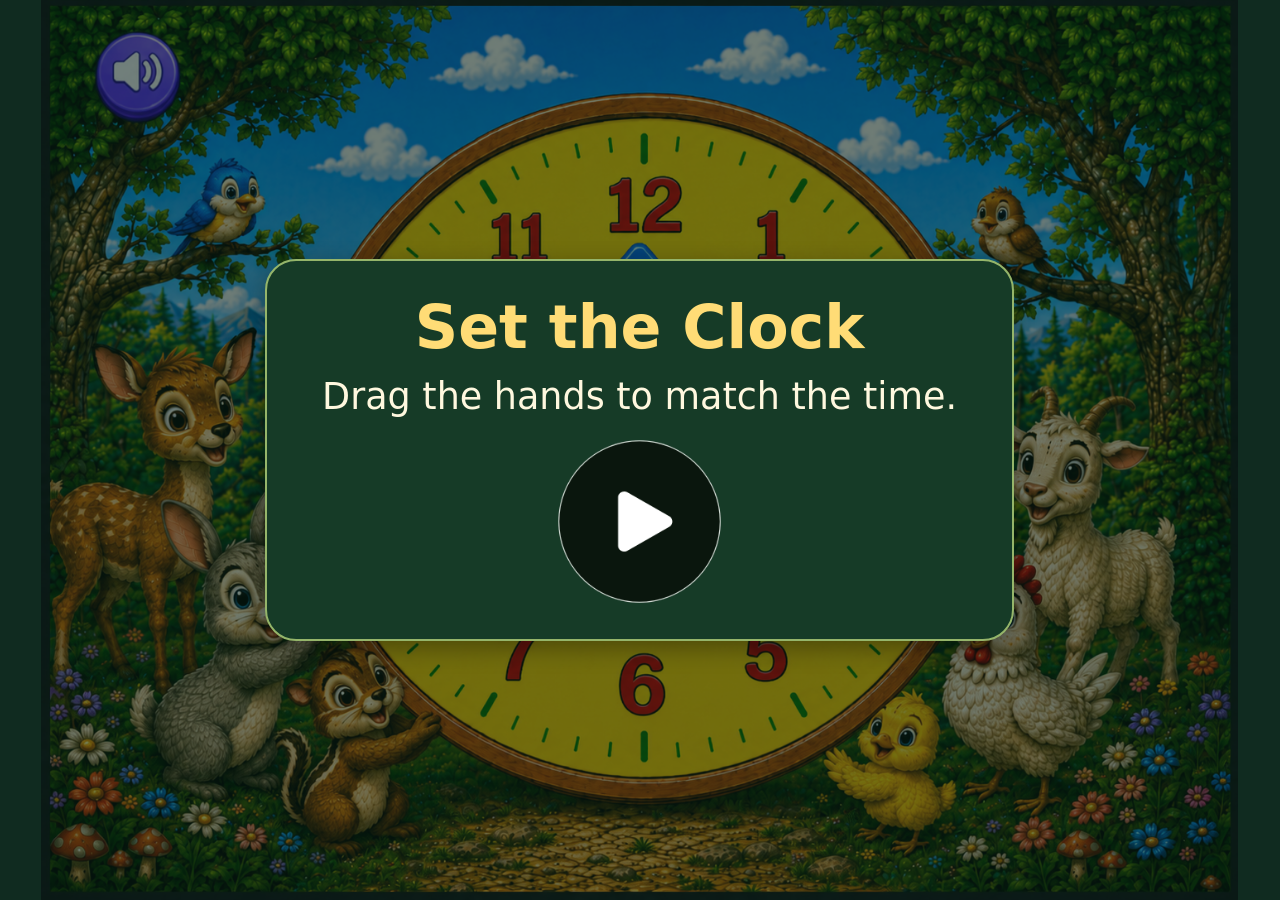
<file: index.html>
<!doctype html>
<html lang="en">
<head>
  <meta charset="utf-8">
  <meta name="viewport" content="width=device-width, initial-scale=1">
  <title>Set the Clock</title>
  <link rel="icon" href="start.png" type="image/png">
  <link rel="stylesheet" href="game.css">
  <script defer src="clock-game-assets/seven-segment.js"></script>
  <script defer src="game.js"></script>
</head>
<body>
  <main class="stage" aria-label="Set the Clock game">
    <img class="scene" src="clock-game-assets/background-with-empty-display.png" alt="" draggable="false">

    <svg id="clock-face" class="clock-face" viewBox="0 0 1446 1087" role="img" aria-label="Analog clock">
      <defs>
        <mask id="readout-mask" maskUnits="userSpaceOnUse" x="0" y="0" width="1446" height="1087">
          <rect width="1446" height="1087" fill="white" />
          <rect x="609" y="656" width="229" height="85" rx="18" fill="#303030" />
        </mask>
      </defs>
      <g mask="url(#readout-mask)">
        <g transform="translate(724 550)">
          <g id="minute-hand" transform="rotate(0)">
            <image href="clock-game-assets/minute-hand-upright.png" x="-150" y="-270" width="300" height="300" />
            <path class="hand-hit" data-hand="minute" d="M 0 -109 V -215" />
          </g>
          <g id="hour-hand" transform="rotate(120)">
            <image href="clock-game-assets/hour-hand-upright.png" x="-150" y="-270" width="300" height="300" />
            <path class="hand-hit" data-hand="hour" d="M 0 -109 V -156" />
          </g>
          <image href="clock-game-assets/center-pivot.png" x="-52" y="-52" width="104" height="104" />
        </g>
      </g>
    </svg>

    <div id="target-time" class="target-time" aria-live="polite"></div>
    <button id="sound-button" class="sound-button" type="button" aria-label="Mute sound" aria-pressed="false" disabled>
      <img src="clock-game-assets/sound-off-icon.svg" alt="" draggable="false">
    </button>
    <div id="round-hud" class="round-hud" hidden>
      <div class="round-progress">
        <span id="round-label"></span>
        <progress id="round-progress" max="10" value="0" aria-label="Rounds completed"></progress>
      </div>
      <p id="round-status" class="round-status" role="status"></p>
      <span id="game-timer" class="game-timer" role="timer" aria-label="Solving time">0:00</span>
    </div>

    <section id="play-screen" class="play-screen" aria-labelledby="screen-title">
      <div class="play-card">
        <h1 id="screen-title">Set the Clock</h1>
        <p id="screen-message">Drag the hands to match the time.</p>
        <button id="play-button" class="play-button" type="button" aria-label="Play">
          <img src="start.png" width="500" height="500" alt="" draggable="false">
        </button>
      </div>
    </section>
  </main>
</body>
</html>
</file>
<file: game.css>
:root {
  color-scheme: dark;
  background: #102b20;
  color: #fff8df;
  font-family: "Trebuchet MS", system-ui, sans-serif;
}

body {
  display: grid;
  min-height: 100vh;
  min-height: 100dvh;
  margin: 0;
  place-items: center;
  overflow: hidden;
}

[hidden] {
  display: none !important;
}

.stage {
  position: relative;
  width: min(100vw, 133.02668vh);
  width: min(100vw, 133.02668dvh);
  aspect-ratio: 1446 / 1087;
  container-type: inline-size;
  overflow: hidden;
  user-select: none;
}

.scene, .clock-face, .play-screen {
  position: absolute;
  inset: 0;
  width: 100%;
  height: 100%;
}

.scene, .clock-face, .target-time {
  pointer-events: none;
}

.clock-face {
  touch-action: none;
}

.hand-hit {
  fill: none;
  stroke: transparent;
  stroke-linecap: round;
  stroke-width: 110;
  touch-action: none;
}

.clock-face.is-interactive .hand-hit {
  pointer-events: stroke;
  cursor: grab;
}

.clock-face.is-dragging .hand-hit {
  cursor: grabbing;
}

.target-time {
  position: absolute;
  left: 42.45%;
  top: 60.9%;
  width: 15.24%;
  height: 6.9%;
  overflow: hidden;
}

button {
  padding: 0;
  border: 0;
  cursor: pointer;
  touch-action: manipulation;
}

button:focus-visible {
  outline: 3px solid #fff8df;
  outline-offset: 3px;
}

.sound-button {
  position: absolute;
  left: 3.7344%;
  top: 2.8519%;
  width: 8.2988%;
  aspect-ratio: 1;
  border-radius: 50%;
  background: transparent;
}

.sound-button:disabled {
  pointer-events: none;
}

.sound-button img {
  position: relative;
  display: none;
  width: 100%;
  height: 100%;
}

.sound-button[aria-pressed="true"]::before {
  position: absolute;
  inset: 17% 14% 19% 18%;
  border-radius: 50%;
  background: linear-gradient(#764aff, #471ee2);
  content: "";
}

.sound-button[aria-pressed="true"] img {
  display: block;
}

.round-hud {
  position: absolute;
  bottom: 2%;
  left: 50%;
  display: grid;
  grid-template-columns: auto 6.3em auto;
  align-items: center;
  gap: .6em;
  transform: translateX(-50%);
  padding: .35em .75em;
  border: 1px solid #68865d;
  border-radius: 999px;
  background: #122c20;
  color: #fff8df;
  font-size: 16px;
  font-size: clamp(12px, 2.35cqw, 29px);
  font-weight: 700;
  white-space: nowrap;
  pointer-events: none;
}

.round-progress {
  display: grid;
  gap: .18em;
  line-height: 1.1;
}

.round-progress progress {
  display: block;
  width: 100%;
  height: .2em;
  appearance: none;
  overflow: hidden;
  border: 0;
  border-radius: 999px;
  background: #3a5844;
  color: #f8d478;
}

.round-progress progress::-webkit-progress-bar { background: #3a5844; }
.round-progress progress::-webkit-progress-value { background: #f8d478; }
.round-progress progress::-moz-progress-bar { background: #f8d478; }

.round-status {
  margin: 0;
  padding: .24em 0;
  border-radius: 999px;
  color: #e6efcc;
  text-align: center;
}

.round-status.is-correct {
  background: #24612b;
  color: #fff8df;
}

.game-timer {
  min-width: 4ch;
  padding-inline-start: .6em;
  border-inline-start: 1px solid #68865d;
  color: #ffdc76;
  font-variant-numeric: tabular-nums;
  text-align: center;
}

@media (prefers-reduced-motion: no-preference) {
  .round-status.is-correct {
    animation: celebrate .36s ease-out;
  }
}

@keyframes celebrate {
  45% {
    transform: scale(1.07);
    box-shadow: 0 0 .55em rgb(148 218 105 / 55%);
  }
}

.play-screen {
  display: grid;
  place-items: center;
  background: rgb(8 32 22 / 56%);
  text-align: center;
}

.play-card {
  width: max-content;
  max-width: 88%;
  box-sizing: border-box;
  padding: 2.6cqw 4.6cqw 1.3cqw;
  border: 2px solid #95b56a;
  border-radius: 2.6cqw;
  background: #163b27;
  box-shadow: 0 .6cqw 2cqw rgb(0 0 0 / 33%);
  font-size: 18px;
  font-size: clamp(14px, 3.05cqw, 38px);
}

.play-card h1 {
  margin: 0;
  color: #ffdc76;
  font-size: 1.65em;
}

.play-card p {
  margin: .35em 0 0;
}

.play-button {
  display: block;
  width: 17cqw;
  min-width: 68px;
  margin: .15em auto 0;
  border-radius: 50%;
  background: radial-gradient(circle closest-side, #32683d 79%, transparent 80%);
}

.play-button:hover {
  background: radial-gradient(circle closest-side, #41834d 79%, transparent 80%);
}

.play-button img {
  display: block;
  width: 100%;
  height: auto;
}
</file>
